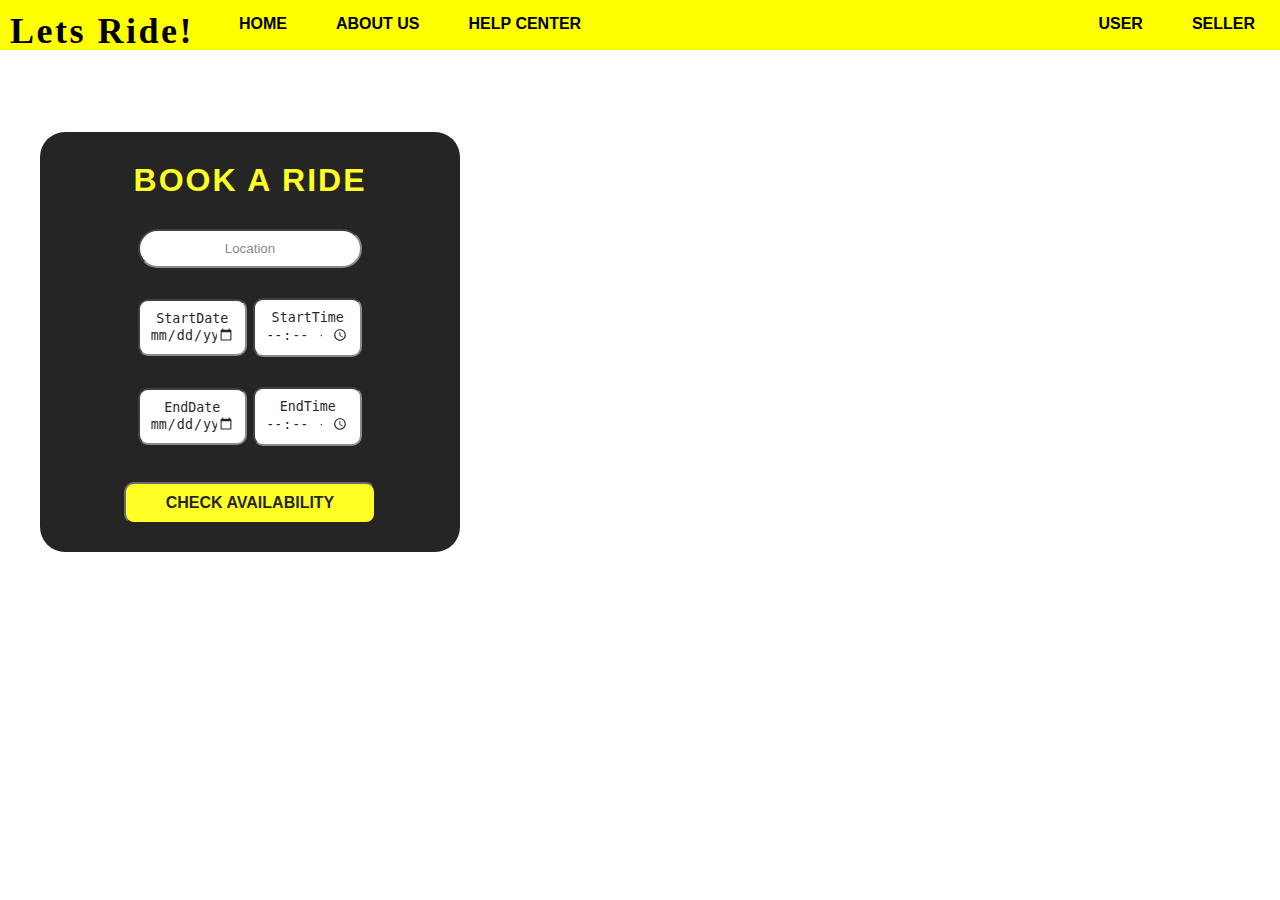
<file: index.html>
<!DOCTYPE html>
<html lang="en">
<head>
    <meta charset="UTF-8">
    <meta http-equiv="X-UA-Compatible" content="IE=edge">
    <meta name="viewport" content="width=device-width, initial-scale=1.0">
    <link rel="stylesheet" href="index.css">
    <title>LetsRide</title>
</head>
<body>
    <nav id="navbarHome">
        <div id="header">
            <h1 id="heading">Lets Ride!</h1>
        </div> 
        <div id="navElements">
            <a class="bt">HOME</a>
            <a class="bt">ABOUT US</a>
            <a class="bt">HELP CENTER</a>
            <div id="dashboardButtons">
                <a href="pages\login.html" class="bt">USER</a>
                <a href="pages\sellerLogin.html" class="bt">SELLER</a>
            </div>
        </div>
        
    </nav>
    <br>
   <article id="dashboardBox">
    <div id="dashboard">
        <h1 id="dashboardHeading" style="color: yellow;">BOOK A RIDE</h1>
            <input type="text" class="inp" id="location" placeholder="Location">
            <div id="startDateTime">
                <input type="date" class="start" id="date" placeholder="StartDate" onfocus="(this.type='date')" onblur="(this.type='text')">
                <input type="time" class="start" id="time" placeholder="StartTime" onfocus="(this.type='time')" onblur="(this.type='text')">
            </div>
            <div id="endDateTime">
                <input type="date" class="end" id="date" placeholder="EndDate" onfocus="(this.type='date')" onblur="(this.type='text')">
                <input type="time" class="end" id="time" placeholder="EndTime" onfocus="(this.type='time')" onblur="(this.type='text')">
            </div><br><br>
            <a href="pages\marketplace.html"><input type="submit" value="CHECK AVAILABILITY" id="checkbutton" ></a>
        <br><br>
    </div>
    
   </article>
</body>
</html>
</file>
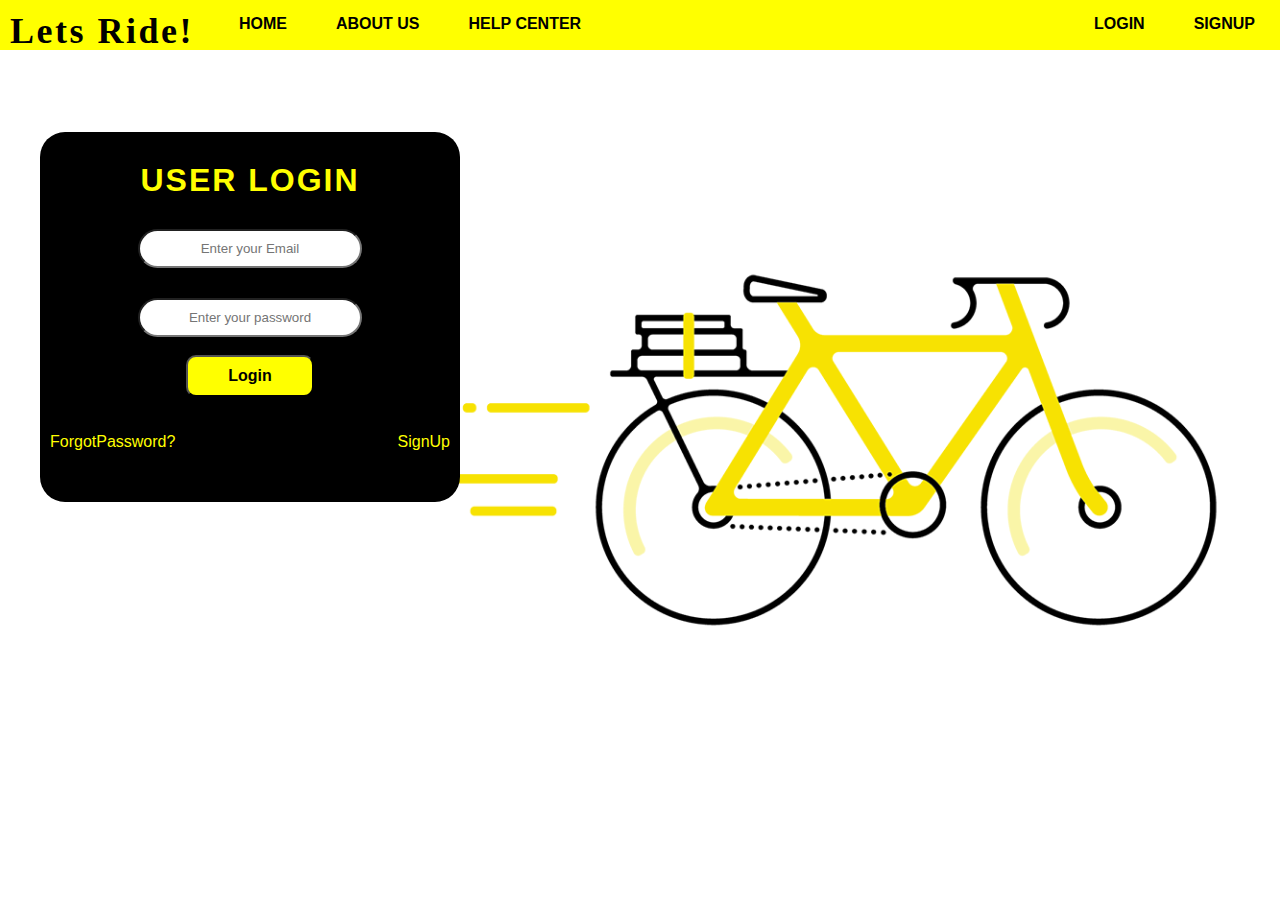
<file: pages/login.html>
<!DOCTYPE html>
<html lang="en">
<head>
    <meta charset="UTF-8">
    <meta http-equiv="X-UA-Compatible" content="IE=edge">
    <meta name="viewport" content="width=device-width, initial-scale=1.0">
    <link rel="stylesheet" href="../styles/login.css">
    <title>LetsRide</title>
</head>
<body>
    <nav id="navbarHome">
        <div id="header">
            <h1 id="heading">Lets Ride!</h1>
        </div> 
        <div id="navElements">
            <a class="bt" href="../index.html">HOME</a>
            <a class="bt">ABOUT US</a>
            <a class="bt">HELP CENTER</a>
            <div id="loginlogoutbuttons">
                <a href="login.html" class="bt">LOGIN</a>
                <a href="signup.html" class="bt">SIGNUP</a>
            </div>
        </div>
        
    </nav>
    <br>
   <article id="whatWeDo">
    <div id="loginLogout">
        <h1 id="loginHeading" style="color: yellow;">USER LOGIN</h1>
        <form id="login">
            <input type="email" class="inp" id="email" placeholder="Enter your Email">
            <input type="password" class="inp" id="password" placeholder="Enter your password"><br>
            <input type="submit" value="Login" id="loginbutton">
        </form><br><br>
    </div>
    <div id="forgotPassword">
        <a id="forgot">ForgotPassword?</a> <a  href="signup.html" id="signupbt">SignUp</a>
    </div>
    
   </article>
</body>
</html>
</file>
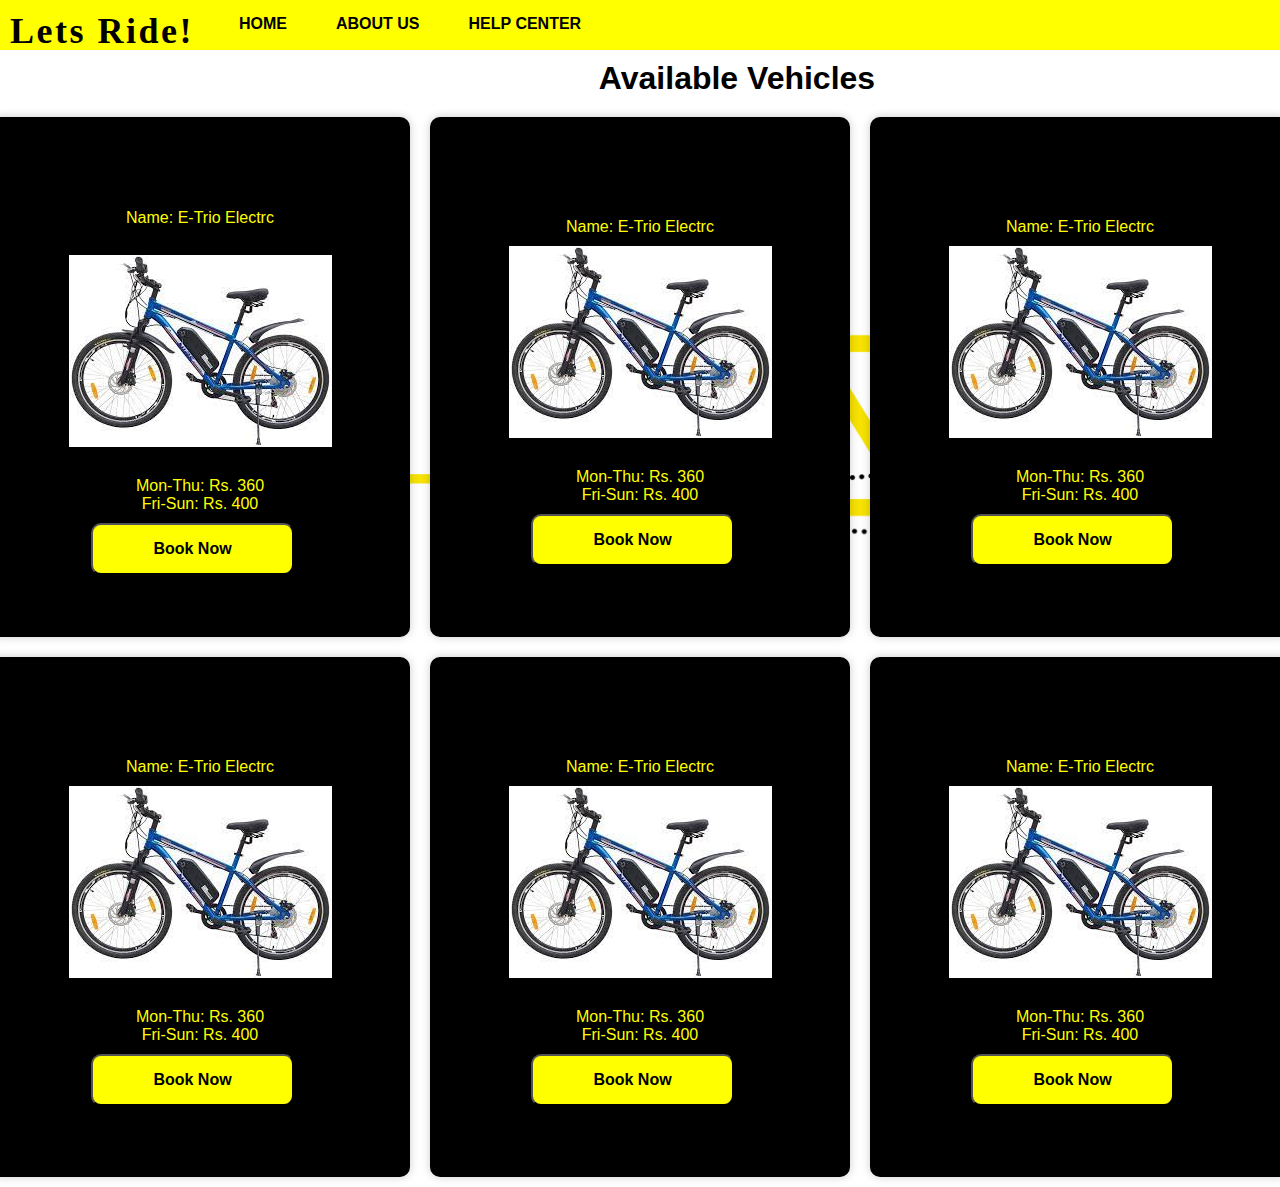
<file: pages/marketplace.html>
<!DOCTYPE html>
<html lang="en">
<head>
    <meta charset="UTF-8">
    <meta http-equiv="X-UA-Compatible" content="IE=edge">
    <meta name="viewport" content="width=device-width, initial-scale=1.0">
    <link rel="stylesheet" href="../styles/login.css">
    <link rel="stylesheet" href="../styles/marketplace.css">
    <title>LetsRide</title>
</head>
<body>
    <nav id="navbarHome">
        <div id="header">
            <h1 id="heading">Lets Ride!</h1>
        </div> 
        <div id="navElements">
            <a class="bt" href="../index.html">HOME</a>
            <a class="bt">ABOUT US</a>
            <a class="bt">HELP CENTER</a>
        </div>
    </nav>
    <h1 class="text" style="color:black;font-family: Arial, Helvetica, sans-serif;"align="center">Available Vehicles</h1>
    <!-- make a card -->
    <div class="carousel">
        <div class="bag1">
        <div class="card">
           <p>Name: E-Trio Electrc</p>
            <br>
            <img src="../images/download.jpg" alt="" class="img">
            <p>Mon-Thu: Rs. 360
            <br>
            Fri-Sun: Rs. 400</p>
    
            <a href="checkCard.html"><button class="book">Book Now</button></a>
        </div>
    
        <div class="card">
            <p>Name: E-Trio Electrc</p>
            <img src="../images/download.jpg" alt="" class="img1">
            <p>Mon-Thu: Rs. 360
            <br>
            Fri-Sun: Rs. 400</p>
    
            <a href="checkCard.html"><button class="book">Book Now</button></a>
        </div>
    
        <div class="card">
            <p>Name: E-Trio Electrc</p>
            <img src="../images/download.jpg" alt="" class="img1">
            <p>Mon-Thu: Rs. 360
            <br>
            Fri-Sun: Rs. 400</p>
    
            <a href="checkCard.html"><button class="book">Book Now</button></a>
        </div>
    </div>
        <div class="bag1">
        <div class="card">
            <p>Name: E-Trio Electrc</p>
            <img src="../images/download.jpg" alt="" class="img1">
            <p>Mon-Thu: Rs. 360
            <br>
            Fri-Sun: Rs. 400</p>
    
            <a href="checkCard.html"><button class="book">Book Now</button></a>
        </div>
    
        <div class="card">
            <p>Name: E-Trio Electrc</p>
            <img src="../images/download.jpg" alt="" class="img1">
            <p>Mon-Thu: Rs. 360
            <br>
            Fri-Sun: Rs. 400</p>
    
            <a href="checkCard.html"><button class="book">Book Now</button></a>
        </div>
    
        <div class="card">
            <p>Name: E-Trio Electrc</p>
            <img src="../images/download.jpg" alt="" class="img1">
            <p>Mon-Thu: Rs. 360
                <br>
            Fri-Sun: Rs. 400</p>
    
            <a href="checkCard.html"><button class="book">Book Now</button></a>
        </div>
    </div>
        
    </div>
</body>
</html>
</file>
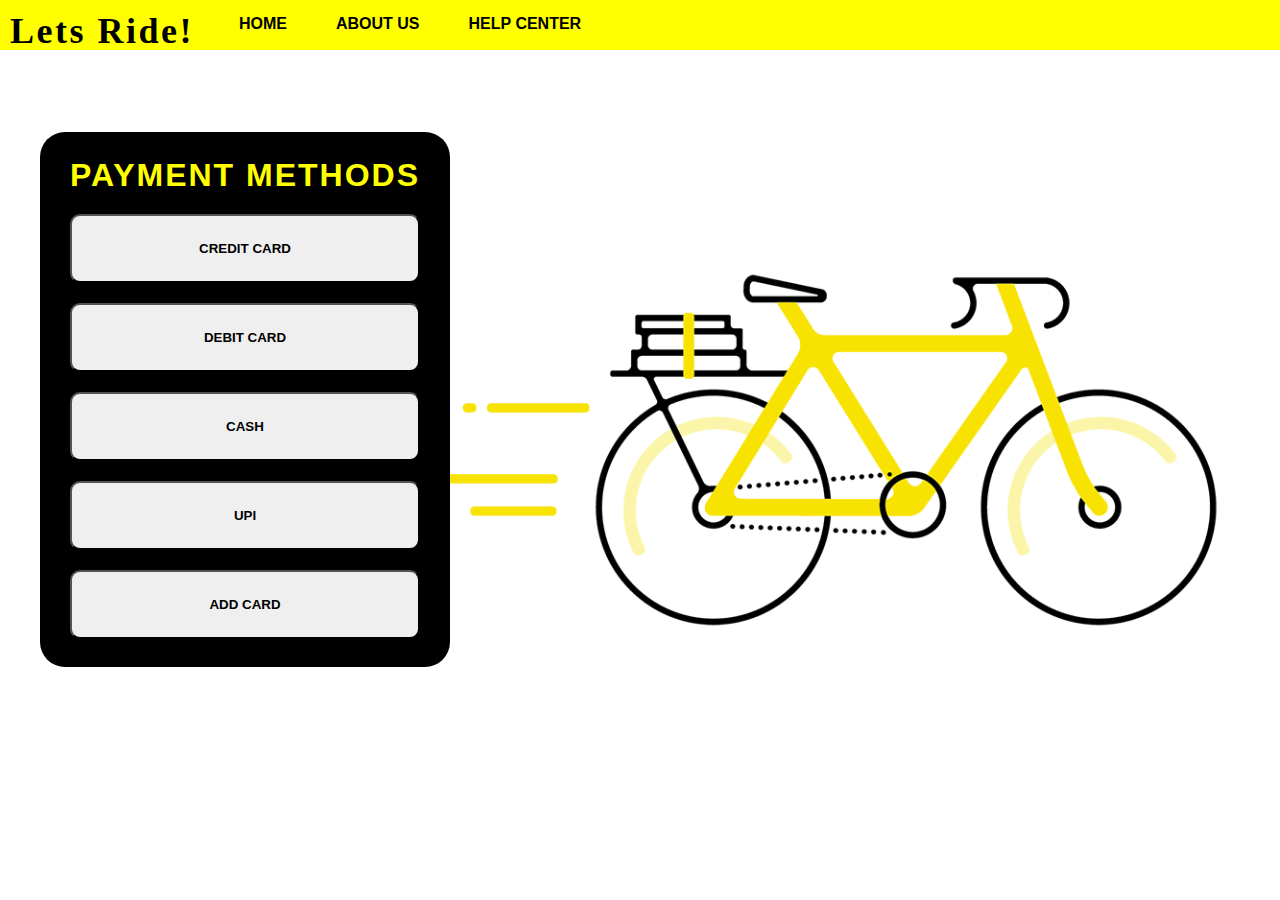
<file: pages/paymentMethods.html>
<!DOCTYPE html>
<html lang="en">
<head>
    <meta charset="UTF-8">
    <meta http-equiv="X-UA-Compatible" content="IE=edge">
    <meta name="viewport" content="width=device-width, initial-scale=1.0">
    <link rel="stylesheet" href="../styles/paymentMethod.css">
    <title>LetsRide</title>
</head>
<body>
    <nav id="navbarHome">
        <div id="header">
            <h1 id="heading">Lets Ride!</h1>
        </div> 
        <div id="navElements">
            <a class="bt" href="../index.html">HOME</a>
            <a class="bt">ABOUT US</a>
            <a class="bt">HELP CENTER</a>
        </div>
        
    </nav>
    <br>
   <article id="whatWeDo">
    <div id="loginLogout">
        <h1 id="loginHeading" style="color: yellow;">PAYMENT METHODS</h1>
        <button class="inp">CREDIT CARD</button>
        <button class="inp">DEBIT CARD</button>
        <button class="inp">CASH</button>
        <button class="inp">UPI</button>
        <button class="inp">ADD CARD</button>
    </div>
    
   </article>
</body>
</html>
</file>
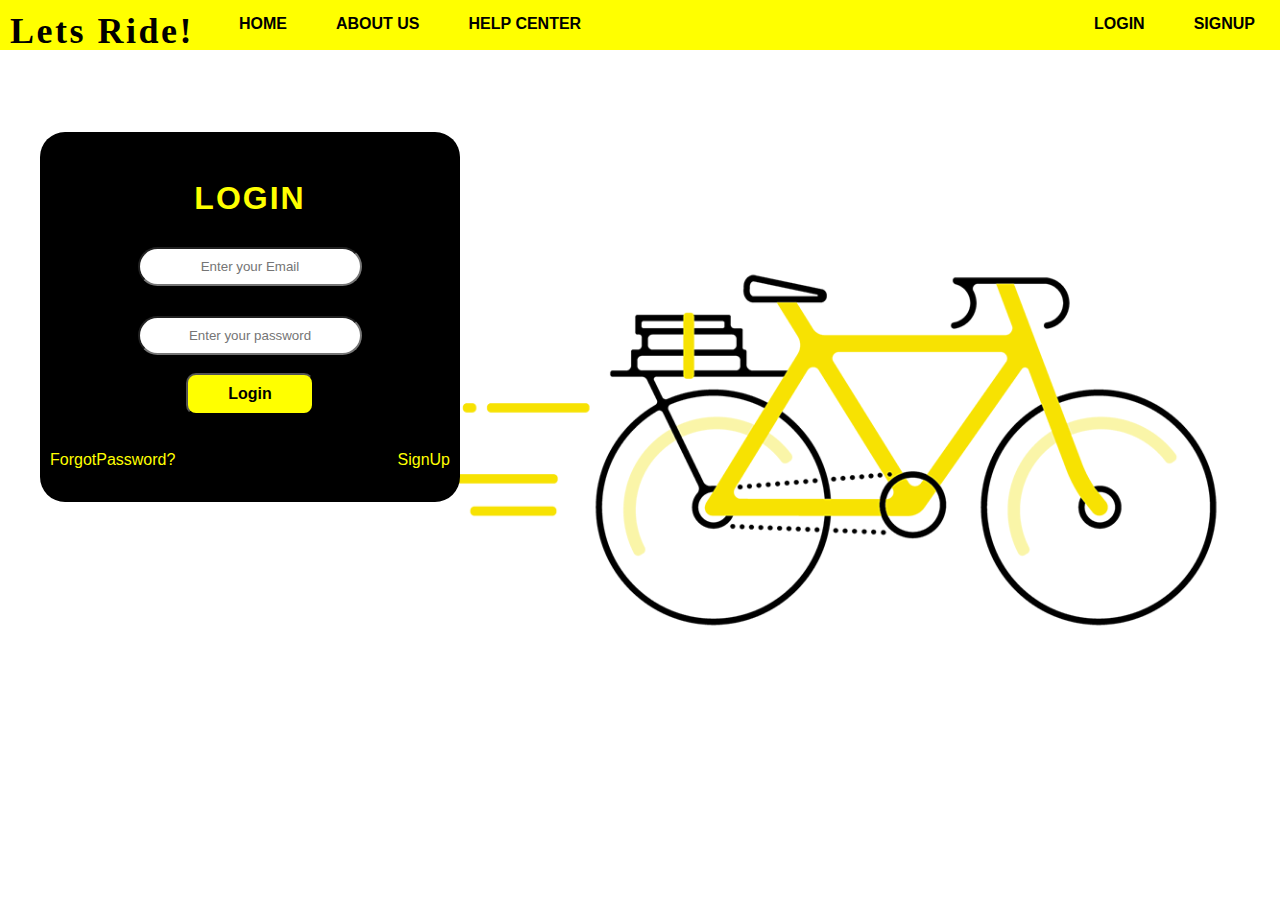
<file: pages/sellerLogin.html>
<!DOCTYPE html>
<html lang="en">
<head>
    <meta charset="UTF-8">
    <meta http-equiv="X-UA-Compatible" content="IE=edge">
    <meta name="viewport" content="width=device-width, initial-scale=1.0">
    <link rel="stylesheet" href="../styles/login.css">
    <title>LetsRide</title>
</head>
<body>
    <nav id="navbarHome">
        <div id="header">
            <h1 id="heading">Lets Ride!</h1>
        </div> 
        <div id="navElements">
            <a class="bt" href="../index.html">HOME</a>
            <a class="bt">ABOUT US</a>
            <a class="bt">HELP CENTER</a>
            <div id="loginlogoutbuttons">
                <a href="login.html" class="bt">LOGIN</a>
                <a href="signup.html" class="bt">SIGNUP</a>
            </div>
        </div>
        
    </nav>
    <br>
   <article id="whatWeDo">
    <div>Seller Login</div>
    <div id="loginLogout">
        <h1 id="loginHeading" style="color: yellow;">LOGIN</h1>
        <form id="login">
            <input type="email" class="inp" id="email" placeholder="Enter your Email">
            <input type="password" class="inp" id="password" placeholder="Enter your password"><br>
            <input type="submit" value="Login" id="loginbutton">
        </form><br><br>
    </div>
    <div id="forgotPassword">
        <a id="forgot">ForgotPassword?</a> <a  href="signup.html" id="signupbt">SignUp</a>
    </div>
    
   </article>
</body>
</html>
</file>
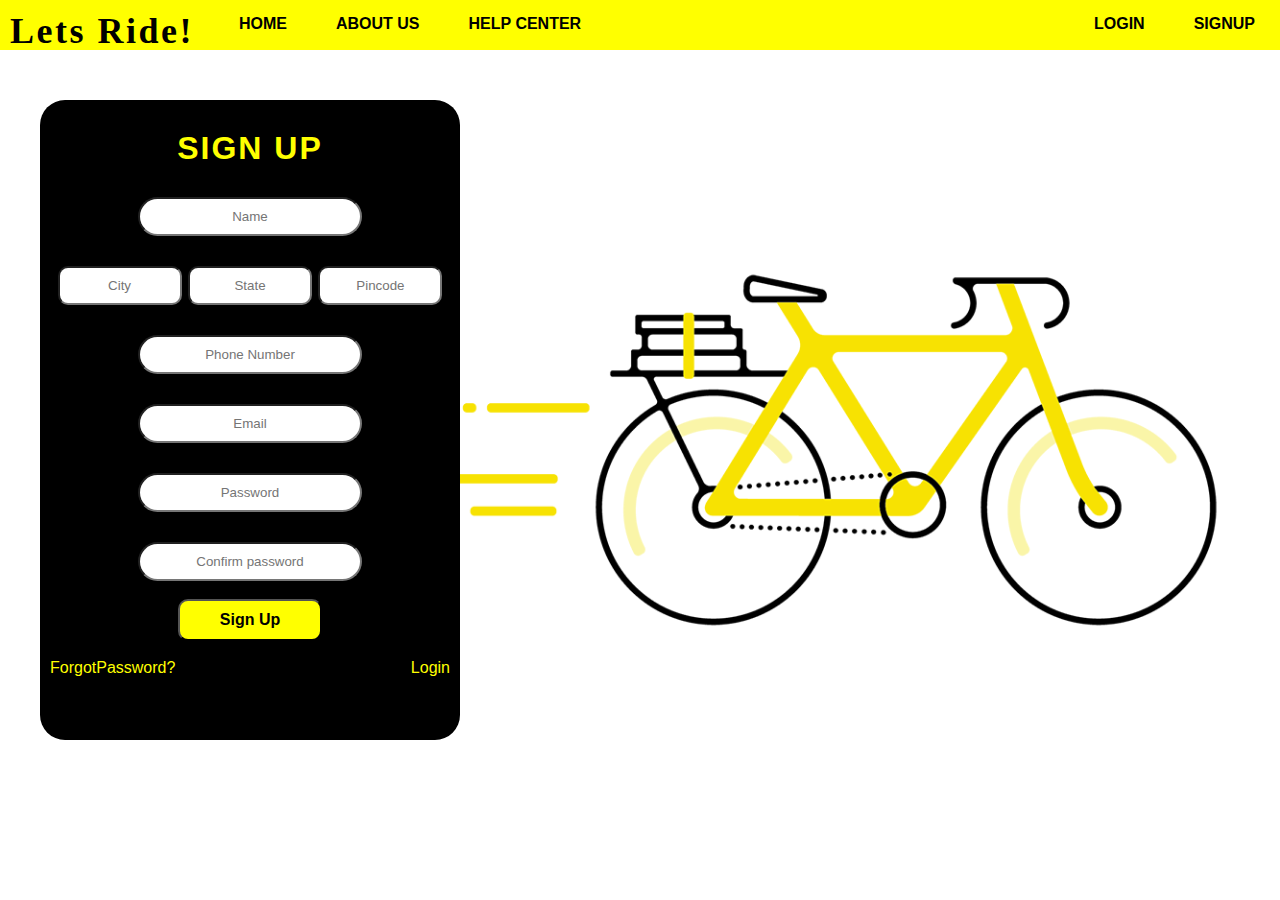
<file: pages/signup.html>
<!DOCTYPE html>
<html lang="en">
<head>
    <meta charset="UTF-8">
    <meta http-equiv="X-UA-Compatible" content="IE=edge">
    <meta name="viewport" content="width=device-width, initial-scale=1.0">
    <link rel="stylesheet" href="../styles/signup.css">
    <title>LetsRide</title>
</head>
<body>
    <nav id="navbarHome">
        <div id="header">
            <h1 id="heading">Lets Ride!</h1>
        </div> 
        <div id="navElements">
            <a class="bt">HOME</a>
            <a class="bt">ABOUT US</a>
            <a class="bt">HELP CENTER</a>
            <div id="loginlogoutbuttons">
                <a href="login.html" class="bt">LOGIN</a>
                <a class="bt">SIGNUP</a>
            </div>
        </div>
        
    </nav>
    <br>
   <article id="whatWeDo">
    <div id="loginLogout">
        <h1 id="signupHeading" style="color: yellow;">SIGN UP</h1>
        <form id="signup">
            <input type="text" class="inp" id="name" placeholder="Name">
            <div id="address">
                <input type="text" class="add" id="city" placeholder="City">
                <input type="text" class="add" id="state" placeholder="State">
                <input type="text" class="add" id="pincode" placeholder="Pincode">
            </div>
            <input type="tel" class="inp" id="phonenumber" placeholder="Phone Number">
            <input type="email" class="inp" id="email" placeholder="Email">
            <input type="password" class="inp" id="password" placeholder="Password">
            <input type="password" class="inp" id="cpassword" placeholder="Confirm password"><br>
            <input type="submit" value="Sign Up" id="signupbutton">
        </form><br>
    </div>
    <div id="forgotPassword">
        <a id="forgot">ForgotPassword?</a> <a  href="login.html" id="loginbt">Login</a>
        
    </div>
    
   </article>
</body>
</html>
</file>
<file: index.css>
*{
    margin: 0%;
}
body{
        background: url("https://coresites-cdn-adm.imgix.net/mpora_new/wp-content/uploads/2017/07/5-2016_616.jpg?fit=crop");
        background-repeat: no-repeat;
        background-attachment: fixed !important;
        background-size: 100% !important;
        background-position: center right !important;
        padding: 0%;
        background-color: white;
}
nav{
    background-color: yellow;
    height: 50px;
    margin: 0%;
}
.bt{
    background-color:yellow;
    border: 100px;
    margin-left: 25px;
    padding: 10px;
    color: black;
    font-family: Arial, Helvetica, sans-serif;
    font-weight: bolder;
    font-size:medium ;
    text-decoration: none;
}
.bt:hover{
    background-color: black;
    color:rgb(251, 237, 82);
    transition: 0.2s
}
#navElements{
    display: block;
    padding:15px;
    margin-left: 100px;
}
#dashboard{
    text-align: center;
    color: black;
    font-weight:bolder;
    font-family: Arial, Helvetica, sans-serif;
    letter-spacing: 2px;
    margin-top: 20px;
}
#header{    
    padding: 10px;
    float: left;
    text-align: center;
    font-family: Brush Script MT, Brush Script Std, cursive;
    font-size: large;
    letter-spacing: 2.5px;
    color: black;
}
#dashboardBox{
    background-color: #000000;
    margin-left: 40px;
    margin-top:5%;
    padding: 10px;
    width: 400px;
    height: 400px;
    border-radius: 25px;
    opacity: 0.85;
}
.inp{
    width: 200px;
    display: block;
    text-align: center;
    margin-left: auto;
    margin-right: auto;
    margin-top: 30px;
    padding: 10px;
    border-radius: 25px;
    color: black;
}

#checkbutton{
    background-color:  yellow;
    padding: 10px 40px 10px 40px;
    color: black;
    font-family: Arial, Helvetica, sans-serif;
    font-weight: bolder;
    font-size:medium ;
    border-radius: 10px;
    border-width: 2px;;
}
#checkbutton:hover{
    background-color: rgb(227, 185, 57);
    color: black;
    transition: 0.2s
}
#dashboardButtons{
    float: right;
    text-decoration: none;
    color: yellow;
}
input[type=date] {
    text-align: center;
}
  
input[type="date"]:before {
    color: black;
    content: attr(placeholder) !important;
}
input[type="date"]:focus:before {
    content: '' !important;
}

input[type=time] {
    text-align: center;
}
  
input[type="time"]:before {
    color: black;
    content: attr(placeholder) !important;
}
  input[type="time"]:focus:before {
    content: '' !important;
}
.start,.end{
    width: 85px;
    display: block;
    text-align: center;
    margin-left: auto;
    margin-right: auto;
    margin-top: 30px;
    padding: 10px;
    background-color: white;
    color: black;
    border-radius: 10px;
    display: inline;
}
</file>
<file: styles/login.css>
*{
    margin: 0%;
}
body{
        background: url("../images/signup.png");
        background-repeat: no-repeat;
        background-attachment: fixed !important;
        background-size: 75% !important;
        background-position: center right !important;
        padding: 0%;
        background-color: white;
}
nav{
    background-color: yellow;
    height: 50px;
    margin: 0%;
}
.bt{
    background-color:yellow;
    border: 100px;
    margin-left: 25px;
    padding: 10px;
    color: black;
    font-family: Arial, Helvetica, sans-serif;
    font-weight: bolder;
    font-size:medium ;
    text-decoration: none;
}
.bt:hover{
    background-color: black;
    color:rgb(251, 237, 82);
    transition: 0.2s
}
#navElements{
    display: block;
    padding:15px;
    margin-left: 100px;
}
#loginLogout{
    text-align: center;
    color: black;
    font-weight:bolder;
    font-family: Arial, Helvetica, sans-serif;
    letter-spacing: 2px;
    margin-top: 20px;
}
#header{    
    padding: 10px;
    float: left;
    text-align: center;
    font-family: Brush Script MT, Brush Script Std, cursive;
    font-size: large;
    letter-spacing: 2.5px;
    color: black;
}
#whatWeDo{
    background-color: #000000;
    margin-left: 40px;
    margin-top:5%;
    padding: 10px;
    width: 400px;
    height: 350px;
    border-radius: 25px;
}
.head{
    margin-left: 40px;
    display: block;
    color: black;
    font-family: Arial, Helvetica, sans-serif;
}
.inp{
    width: 200px;
    display: block;
    text-align: center;
    margin-left: auto;
    margin-right: auto;
    margin-top: 30px;
    padding: 10px;
    border-radius: 25px;
    color: black;
}

#loginbutton{
    background-color:  yellow;
    padding: 10px 40px 10px 40px;
    color: black;
    font-family: Arial, Helvetica, sans-serif;
    font-weight: bolder;
    font-size:medium ;
    border-radius: 10px;
    border-width: 2px;;
}
#loginbutton:hover{
    background-color: rgb(227, 185, 57);
    color: black;
    transition: 0.2s
}
#forgot{
    color: yellow;
}
#forgotPassword{
    display: block;
    color: yellow;
    font-family: Arial, Helvetica, sans-serif;
}
#loginlogoutbuttons,#signupbt{
    float: right;
    text-decoration: none;
    color: yellow;
}
</file>
<file: styles/marketplace.css>
.book{
    float: right;
    background-color:  yellow;
    padding: 15px 60px 15px 60px;
    color: black;
    font-family: Arial, Helvetica, sans-serif;
    font-weight: bolder;
    font-size:medium ;
    border-radius: 10px;
    border-width: 2px;;
    margin-right: 15px;
}
.book:hover{
    background-color: rgb(227, 185, 57);
    color: black;
    transition: 0.2s
}

#navElements{
    display: block;
    padding:15px;
    margin-left: 100px;
}
#header{    
    padding: 10px;
    float: left;
    text-align: center;
    font-family: Brush Script MT, Brush Script Std, cursive;
    font-size: large;
    letter-spacing: 2.5px;
    color: black;
}

/* Display flex caoursel */
.carousel{
    display: flex;
    /* Center  */
    flex-direction: column;
    justify-content: space-between;
    align-items: center;
    margin-left: 15%;
    margin-right: 15%;
    /* Center  */
    
}
p {
    margin-top: 5%;
}
.bag1 {
    display: flex;
    flex-direction: row;
}
.card{
    /* Center  */
    text-align: center;
    /* Center  */
    margin: 0 auto;
    /* Center  */
    width: 400px;
    /* Center  */
    height: 500px;
    /* Center  */
    background-color: black;
    /* Center  */
    border-radius: 10px;
    /* Center  */
    box-shadow: 0 0 10px rgba(0,0,0,0.2);
    /* Center  */
    margin: 10px;
    /* Center  */
    padding: 10px;
    /* Center  */
    transition: 0.5s;
    /* Center  */
    cursor: pointer;
    /* Center  */
    position: relative;
    /* Center  */
    overflow: hidden;
    /* Center  */
    display: flex;
    /* Center  */
    justify-content: center;
    /* Center  */
    align-items: center;
    /* Center  */
    flex-direction: column;
    /* Center  */
    text-decoration: none;
    /* Center  */
    color: white;
    /* Center  */
    font-family: 'Poppins', sans-serif;
    ;
}

.bt{
    background-color:yellow;
    border: 100px;
    margin-left: 25px;
    padding: 10px;
    color: black;
    font-family: Arial, Helvetica, sans-serif;
    font-weight: bolder;
    font-size:medium ;
    text-decoration: none;
}
.bt:hover{
    background-color: black;
    color:rgb(251, 237, 82);
    transition: 0.2s
}
.text,p{
    color: yellow;
    padding: 10px;
    text-decoration: none;
}
</file>
<file: styles/paymentMethod.css>
*{
    margin: 0%;
}
body{
        background: url("../images/signup.png");
        background-repeat: no-repeat;
        background-attachment: fixed !important;
        background-size: 75% !important;
        background-position: center right !important;
        padding: 0%;
        background-color: white;
}
nav{
    background-color: yellow;
    height: 50px;
    margin: 0%;
}
.bt{
    background-color:yellow;
    border: 100px;
    margin-left: 25px;
    padding: 10px;
    color: black;
    font-family: Arial, Helvetica, sans-serif;
    font-weight: bolder;
    font-size:medium ;
    text-decoration: none;
}
.bt:hover{
    background-color: black;
    color:rgb(251, 237, 82);
    transition: 0.2s
}
.inp:hover{
    background-color: yellow;
    transition: 0.2s
}
#navElements{
    display: block;
    padding:15px;
    margin-left: 100px;
}
#loginLogout{
    text-align: center;
    color: black;
    font-weight:bolder;
    font-family: Arial, Helvetica, sans-serif;
    letter-spacing: 2px;
    margin-top: 20px;
}
#header{    
    padding: 10px;
    float: left;
    text-align: center;
    font-family: Brush Script MT, Brush Script Std, cursive;
    font-size: large;
    letter-spacing: 2.5px;
    color: black;
}
#whatWeDo{
    background-color: #000000;
    margin-left: 40px;
    margin-top:5%;
    padding: 5px;
    width: 400px;
    height: 525px;
    border-radius: 25px;
}
.head{
    margin-left: 40px;
    display: block;
    color: black;
    font-family: Arial, Helvetica, sans-serif;
}
.inp{
    width: 350px;
    display: block;
    text-align: center;
    margin-left: auto;
    margin-right: auto;
    margin-top: 20px;
    padding: 25px;
    border-radius: 10px;
    color: black;
    font-weight: bolder;
}
</file>
<file: styles/signup.css>
*{
    margin: 0%;
}
body{
        background: url("../images/signup.png");
        background-repeat: no-repeat;
        background-attachment: fixed !important;
        background-size: 75% !important;
        background-position: center right !important;
        padding: 0%;
        background-color: white;
}
nav{
    background-color: yellow;
    height: 50px;
    margin: 0%;
}
.bt{
    background-color:yellow;
    border: 100px;
    margin-left: 25px;
    padding: 10px;
    color: black;
    font-family: Arial, Helvetica, sans-serif;
    font-weight: bolder;
    font-size:medium ;
    text-decoration: none;
}
.bt:hover{
    background-color: black;
    color:rgb(251, 237, 82);
    transition: 0.2s
}
#navElements{
    display: block;
    padding:15px;
    margin-left: 100px;
}
#loginLogout{
    text-align: center;
    color: black;
    font-weight:bolder;
    font-family: Arial, Helvetica, sans-serif;
    letter-spacing: 2px;
    margin-top: 20px;
}
#header{    
    padding: 10px;
    float: left;
    text-align: center;
    font-family: Brush Script MT, Brush Script Std, cursive;
    font-size: large;
    letter-spacing: 2.5px;
    color: black;
}
#whatWeDo{
    background-color: #000000;
    margin-left: 40px;
    margin-top: 2.5%;
    padding: 10px;
    width: 400px;
    height: 620px;
    border-radius: 25px;
}
.inp{
    width: 200px;
    display: block;
    text-align: center;
    margin-left: auto;
    margin-right: auto;
    margin-top: 30px;
    padding: 10px;
    border-radius: 25px;
    color: black;
}
.add{
    width: 100px;
    display: block;
    text-align: center;
    margin-left: auto;
    margin-right: auto;
    margin-top: 30px;
    padding: 10px;
    background-color: white;
    color: black;
    border-radius: 10px;
    display: inline;
}

#signupbutton{
    background-color:  yellow;
    padding: 10px 40px 10px 40px;
    color: black;
    font-family: Arial, Helvetica, sans-serif;
    font-weight: bolder;
    font-size:medium ;
    border-radius: 10px;
    border-width: 2px;;
}
#signupbutton:hover{
    background-color: rgb(227, 185, 57);
    color: black;
    transition: 0.2s
}
#forgot{
    color: yellow;
}
#forgotPassword{
    display: block;
    color: yellow;
    font-family: Arial, Helvetica, sans-serif;
}
#loginlogoutbuttons,#loginbt{
    float: right;
    text-decoration: none;
    color: yellow;
}
</file>
